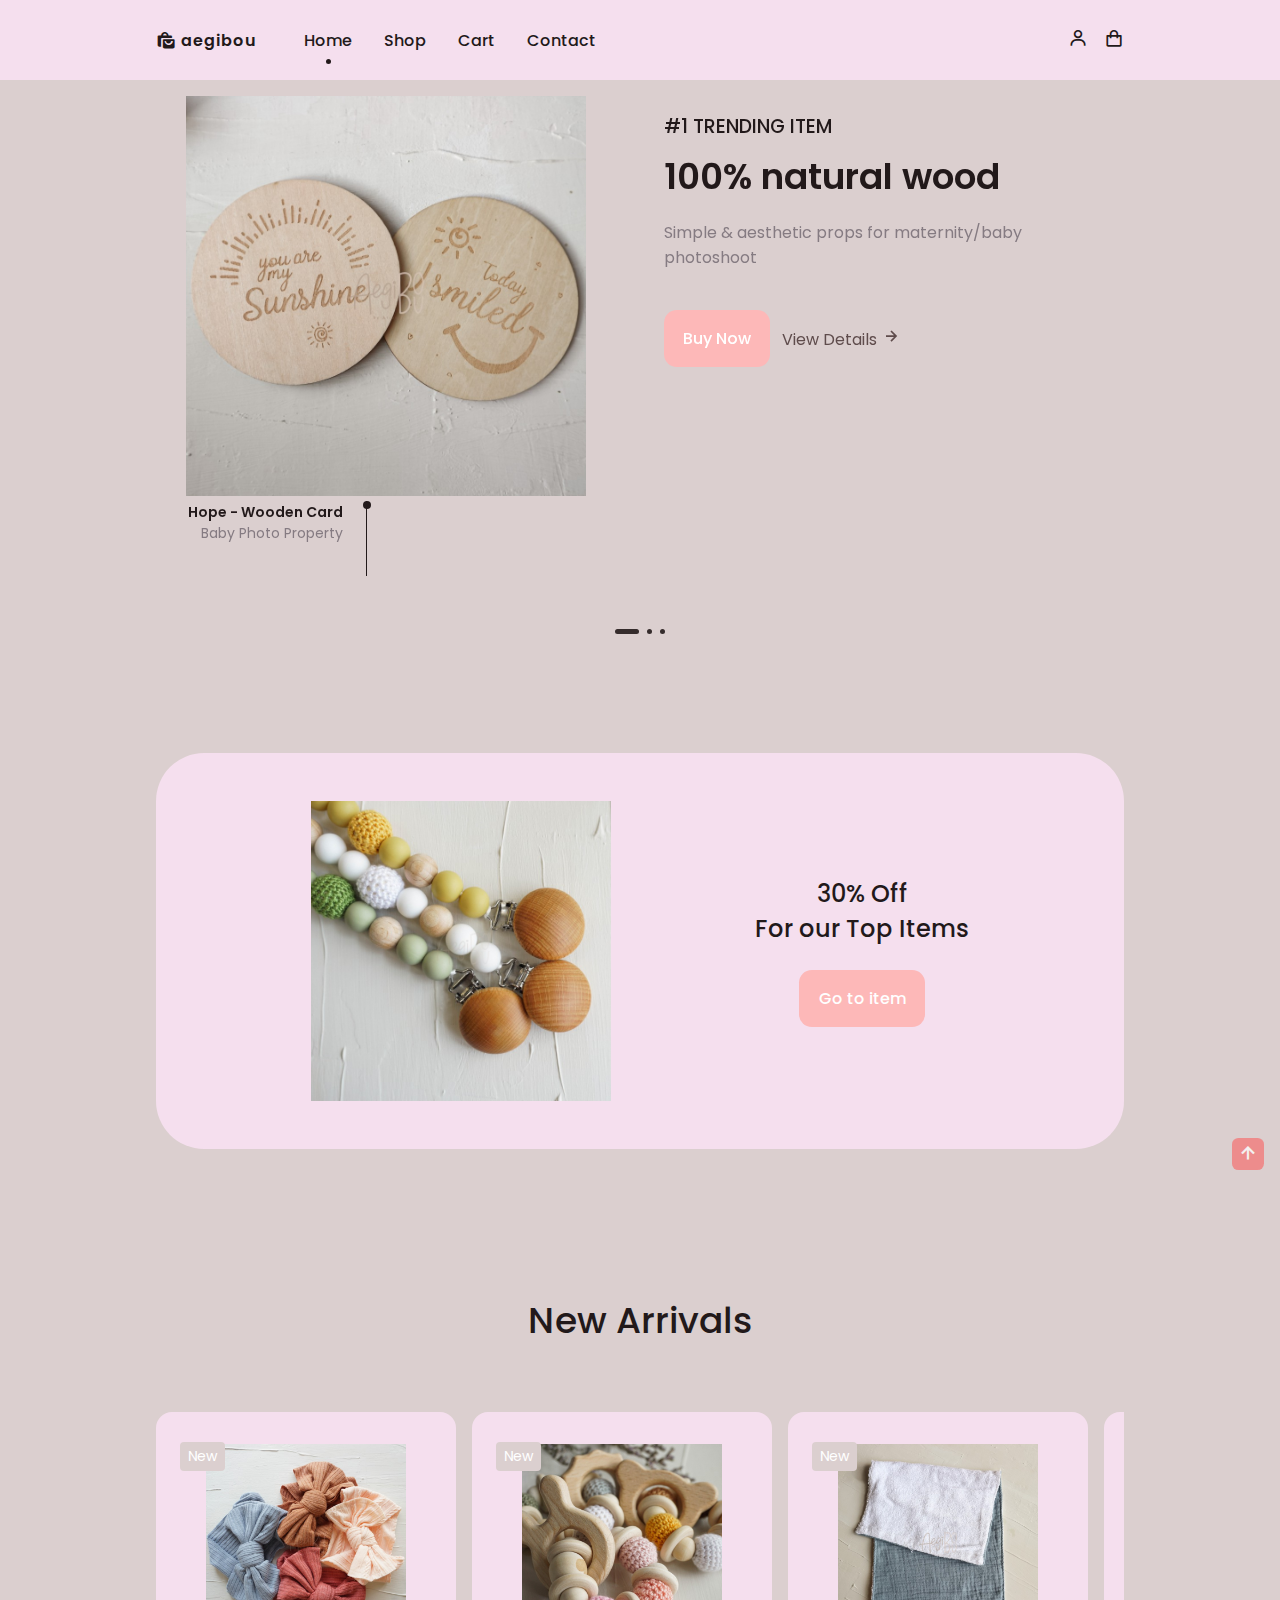
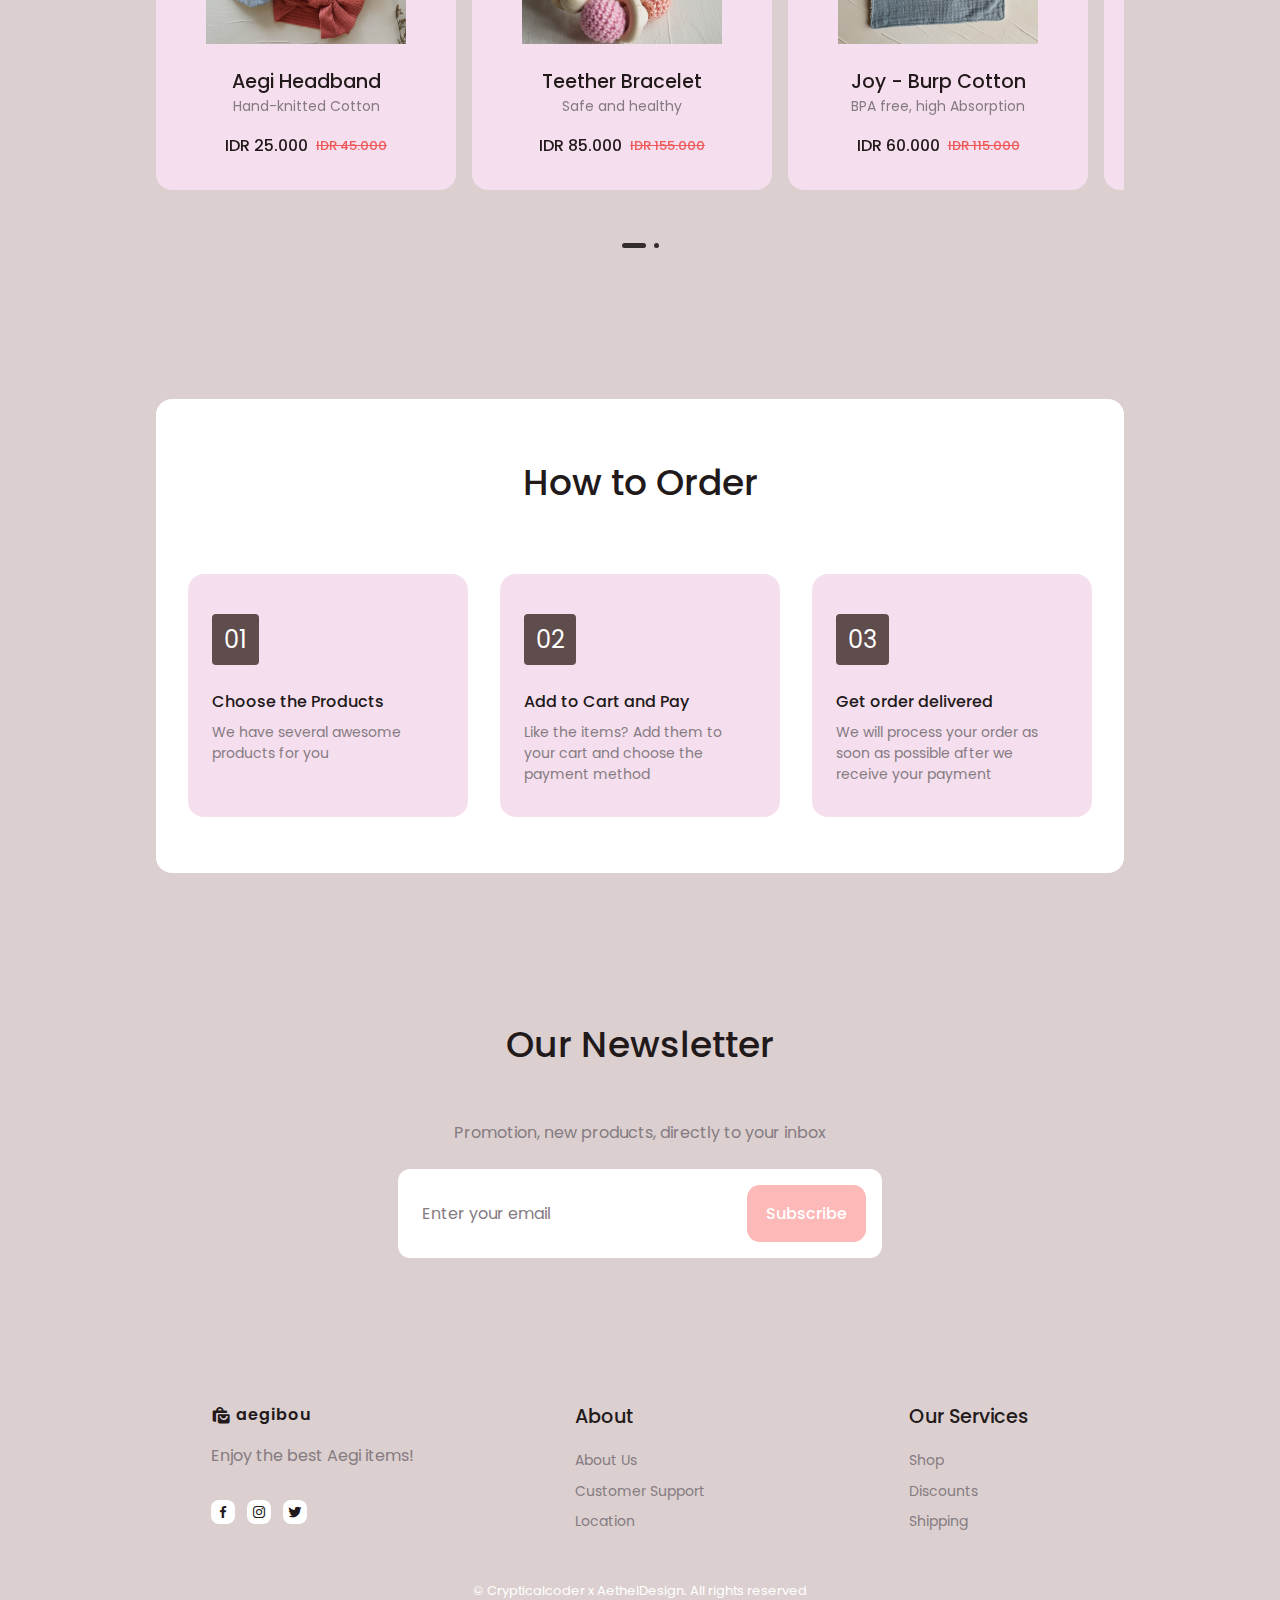
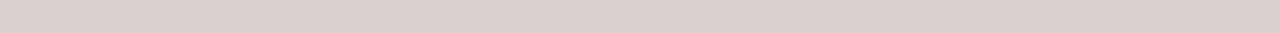
<file: index.html>
<!DOCTYPE html>
<html lang="en">
<head>
    <meta charset="UTF-8">
    <meta http-equiv="X-UA-Compatible" content="IE=edge">
    <meta name="viewport" content="width=device-width, initial-scale=1.0">
    <link href="swiper-bundle.min.css" rel="stylesheet">
    <link href="index.css" rel="stylesheet">
    <link href="https://unpkg.com/boxicons@2.1.1/css/boxicons.min.css" rel="stylesheet">
    <link href="https://cdn.jsdelivr.net/npm/boxicons@Latest/css/boxicons.min.css" rel="stylesheet">
    <title>AegiBou</title>
</head>
<body>
    <header id="header">
        <nav class="nav container">
            <a href="index.html" class="nav_logo">
                <i class="bx bxs-shopping-bags nav_logo-icon"></i>aegibou
            </a>

            <div class="nav_menu" id="nav-menu">
                <ul class="nav_list">
                    <li class="nav_item">
                        <a href="index.html" class="nav_link active-link">Home</a>
                    </li>

                    <li class="nav_item">
                        <a href="shop.html" class="nav_link">Shop</a>
                    </li>

                    <li class="nav_item">
                        <a href="cart.html" class="nav_link">Cart</a>
                    </li>

                    <li class="nav_item">
                        <a href="contact.html" class="nav_link">Contact</a>
                    </li>
                </ul>

                <div class="nav_close" id="nav-close">
                    <i class="bx bx-x"></i>
                </div>
            </div>

            <div class="nav_btn">
                <div class="login_toggle" id="login-button">
                    <i class="bx bx-user"></i>
                </div>

                <div class="nav_shop" id="cart-shop">
                    <i class="bx bx-shopping-bag"></i>
                </div>

                <div class="nav_toggle" id="nav-toggle">
                    <i class="bx bx-grid-alt"></i>
                </div>
            </div>
        </nav>
    </header>
    
    <!-- cart -->
    <div class="cart" id="cart">
        <i class="bx bx-x cart-close" id="cart-close"></i>

        <h2 class="cart_title-center">My Cart</h2>
        <div class="cart_container">
            <article class="cart_card">
                <div class="cart_box">
                    <img src="img/product-1.png" class="cart_img" alt="picture">
                </div>

                <div class="cart_details">
                    <h3 class="cart_title">Aegi Bundle Set C</h3>
                    <span class="cart_price">IDR 295.000</span>
                    <div class="cart_amount">
                        <div class="cart_amount-content">
                            <span class="cart_amount-box">
                                <i class="bx bx-minus"></i>
                            </span>
                            
                            <span class="cart_amount-number">
                                1
                            </span>
                            
                            <span class="cart_amount-box">
                                <i class="bx bx-plus"></i>
                            </span>
                        </div>

                        <i class="bx bx-trash-alt cart_amount-trash"></i>
                    </div>
                </div>
            </article>

            <article class="cart_card">
                <div class="cart_box">
                    <img src="img/product-1.png" class="cart_img" alt="picture">
                </div>

                <div class="cart_details">
                    <h3 class="cart_title">Aegi Bundle Set C</h3>
                    <span class="cart_price">IDR 295.000</span>
                    <div class="cart_amount">
                        <div class="cart_amount-content">
                            <span class="cart_amount-box">
                                <i class="bx bx-minus"></i>
                            </span>
                            
                            <span class="cart_amount-number">
                                1
                            </span>
                            
                            <span class="cart_amount-box">
                                <i class="bx bx-plus"></i>
                            </span>
                        </div>

                        <i class="bx bx-trash-alt cart_amount-trash"></i>
                    </div>
                </div>
            </article>

            <article class="cart_card">
                <div class="cart_box">
                    <img src="img/product-1.png" class="cart_img" alt="picture">
                </div>

                <div class="cart_details">
                    <h3 class="cart_title">Aegi Bundle Set C</h3>
                    <span class="cart_price">IDR 295.000</span>
                    <div class="cart_amount">
                        <div class="cart_amount-content">
                            <span class="cart_amount-box">
                                <i class="bx bx-minus"></i>
                            </span>
                            
                            <span class="cart_amount-number">
                                1
                            </span>
                            
                            <span class="cart_amount-box">
                                <i class="bx bx-plus"></i>
                            </span>
                        </div>

                        <i class="bx bx-trash-alt cart_amount-trash"></i>
                    </div>
                </div>
            </article>

            <div class="cart_prices">
                <span class="cart_prices-item">3 item</span>
                <span class="cart_price-total">IDR 885.000</span>
            </div>
        </div>
    </div>

    <!-- Login -->
    <div class="login" id="login">
        <i class="bx bx-x login-close" id="login-close"></i>
        <h2 class="login_title-center">LogIn</h2>

        <form action="" class="login_form grid">
            <div class="login_content">
                <label for="" class="login_label">Email</label>
                <input type="email" class="login_input">
            </div>

            <div class="login_content">
                <label for="" class="login_label">Password</label>
                <input type="password" class="login_input">
            </div>

            <div>
                <a href="#" class="button">SignIn</a>
            </div>

            <div>
                <p class="signup">Not a member? <a href="registration.html">SignUp here</a></p>
            </div>
        </form>

    </div>
    <!-- main -->
    <main class="main">
        <section class="home container">
            <div class="swiper home-swiper">
                <div class="swiper-wrapper">

                    <section class="swiper-slide">
                        <div class="home_content grid">
                            <div class="home_group">
                                <img src="img/product-3.jpg" alt="text" class="home_img">
                                <div class="home_indicator">

                                </div>
                                <div class="home_details-img">
                                    <h4 class="home_details-title">Hope - Wooden Card</h4>
                                    <span class="home_details-subtitle">Baby Photo Property</span>
                                </div>
                            </div>

                            <div class="home_data">
                                <h3 class="home_subtitle">
                                    #1 Trending Item
                                </h3>
                                <h1 class="home_title">
                                    100% natural wood
                                </h1>
                                <p class="home_description">
                                    Simple & aesthetic props for maternity/baby photoshoot                                </p>

                                <div class="home_buttons">
                                    <a href="details.html" class="button">Buy Now</a>
                                    <a href="details.html" class="button--link button--flex">View Details <i class="bx bx-right-arrow-alt button_icon"></i></a>
                                </div>
                            </div>
                        </div>
                    </section>

                    <section class="swiper-slide">
                        <div class="home_content grid">
                            <div class="home_group">
                                <img src="img/product-2.jpg" alt="text" class="home_img">
                                <div class="home_indicator">

                                </div>
                                <div class="home_details-img">
                                    <h4 class="home_details-title">Wooden Building Block</h4>
                                    <span class="home_details-subtitle">Twinkle and Bloom</span>
                                </div>
                            </div>

                            <div class="home_data">
                                <h3 class="home_subtitle">
                                    #2 Trending Item
                                </h3>
                                <h1 class="home_title">
                                    Various Designs
                                </h1>
                                <p class="home_description">
                                    wooden building block are designed and produced for the entertainment and amusement of babies.
                                </p>

                                <div class="home_buttons">
                                    <a href="details.html" class="button">Buy Now</a>
                                    <a href="details.html" class="button--link button--flex">View Details <i class="bx bx-right-arrow-alt button_icon"></i></a>
                                </div>
                            </div>
                        </div>
                    </section>

                    <section class="swiper-slide">
                        <div class="home_content grid">
                            <div class="home_group">
                                <img src="img/product-5.jpg" alt="text" class="home_img">
                                <div class="home_indicator">

                                </div>
                                <div class="home_details-img">
                                    <h4 class="home_details-title">Wooden Pacifier Holder</h4>
                                    <span class="home_details-subtitle">Original by Aegibou</span>
                                </div>
                            </div>

                            <div class="home_data">
                                <h3 class="home_subtitle">
                                    #3 Trending Item
                                </h3>
                                <h1 class="home_title">
                                    30% OFF
                                </h1>
                                <p class="home_description">
                                    Safe and healthy food grade material, chewable and grinds teeth
                                </p>

                                <div class="home_buttons">
                                    <a href="details.html" class="button">Buy Now</a>
                                    <a href="details.html" class="button--link button--flex">View Details <i class="bx bx-right-arrow-alt button_icon"></i></a>
                                </div>
                            </div>
                        </div>
                    </section>
                </div>
                <div class="swiper-pagination"></div>
            </div>
        </section>

        <section class="discount section section-2">
            <div class="discount-container container grid">
                <img src="img/product-5.jpg" alt="text" id="discount-img" class="discount-img">

                <div class="discount-data">
                    <h2 class="discount-title">30% Off<br>For our Top Items</h2>
                    <a href="#" class="button">Go to item</a>
                </div>
            </div>
        </section>

        <section class="new section">
            <h2 class="section_title">New Arrivals</h2>

            <div class="new-container container">
                <div class="swiper new-swiper">
                    <div class="swiper-wrapper">
                        <div class="new-content swiper-slide">
                            <div class="new-tag">New</div>
                            <img src="img/product-6.jpg" alt="text" class="new-img" id="new-img">
                            <h3 class="new-title">Aegi Headband</h3>
                            <span class="new-subtitle">Hand-knitted Cotton</span>
                
                            <div class="new-prices">
                                <span class="new-price">IDR 25.000</span>
                                <span class="new-discount">IDR 45.000</span>
                            </div>
                
                            <a href="details.html" class="button new_button">
                                <i class="bx bx-cart-alt new-icon"></i>
                            </a>
                        </div>

                        <div class="new-content swiper-slide">
                            <div class="new-tag">New</div>
                            <img src="img/product-7.jpg" alt="text" class="new-img" id="new-img">
                            <h3 class="new-title">Teether Bracelet</h3>
                            <span class="new-subtitle">Safe and healthy</span>
                
                            <div class="new-prices">
                                <span class="new-price">IDR 85.000</span>
                                <span class="new-discount">IDR 155.000</span>
                            </div>
                
                            <a href="details.html" class="button new_button">
                                <i class="bx bx-cart-alt new-icon"></i>
                            </a>
                        </div>

                        <div class="new-content swiper-slide">
                            <div class="new-tag">New</div>
                            <img src="img/product-8.jpg" alt="text" class="new-img" id="new-img">
                            <h3 class="new-title">Joy - Burp Cotton</h3>
                            <span class="new-subtitle">BPA free, high Absorption</span>
                
                            <div class="new-prices">
                                <span class="new-price">IDR 60.000</span>
                                <span class="new-discount">IDR 115.000</span>
                            </div>
                
                            <a href="details.html" class="button new_button">
                                <i class="bx bx-cart-alt new-icon"></i>
                            </a>
                        </div>

                        <div class="new-content swiper-slide">
                            <div class="new-tag">New</div>
                            <img src="img/product-9.jpg" alt="text" class="new-img" id="new-img">
                            <h3 class="new-title">Joy - Towel</h3>
                            <span class="new-subtitle">BPA free, 100% Cotton</span>
                
                            <div class="new-prices">
                                <span class="new-price">IDR 60.000</span>
                                <span class="new-discount">IDR 115.000</span>
                            </div>
                
                            <a href="details.html" class="button new_button">
                                <i class="bx bx-cart-alt new-icon"></i>
                            </a>
                        </div>
                    </div>
                    <div class="swiper-pagination"></div>
                </div>
            </div>
        </section>

        <section class="steps section container">
            <div class="steps-bg">
                <h2 class="section_title">How to Order</h2>
                <div class="steps-container grid">

                    <div class="steps-card">
                        <div class="steps-card-number">01</div>
                        <h2 class="steps-card-title">Choose the Products</h2>
                        <p class="steps-card-description">
                            We have several awesome products for you
                        </p>
                    </div>

                    <div class="steps-card">
                        <div class="steps-card-number">02</div>
                        <h2 class="steps-card-title">Add to Cart and Pay</h2>
                        <p class="steps-card-description">
                            Like the items? Add them to your cart and choose the payment method
                        </p>
                    </div>

                    <div class="steps-card">
                        <div class="steps-card-number">03</div>
                        <h2 class="steps-card-title">Get order delivered</h2>
                        <p class="steps-card-description">
                            We will process your order as soon as possible after we receive your payment
                        </p>
                    </div>
                </div>
            </div>
        </section>

        <section class="newsletter section">
            <div class="newsletter-container container">
                <h2 class="section_title">Our Newsletter</h2>
                <div class="newsletter-description">
                    Promotion, new products, directly to your inbox
                </div>

                <form action="send" class="newsletter-form">
                    <input type="text" placeholder="Enter your email" class="newsletter-input">
                    <button class="button">Subscribe</button>
                </form>
            </div>
        </section>
    </main>

    <footer class="footer section">
      <div class="footer-container container grid">

          <div class="footer-content">
              <a href="#" class="footer-logo">
                  <i class="bx bxs-shopping-bags footer-logo-icon"></i>
                  aegibou
              </a>

              <p class="footer-description">Enjoy the best Aegi items!</p>

              <ul class="footer-social">
                <li><a href="#" class="footer-social-link"><i class="bx bxl-facebook"></i></a></li>
                <li><a href="#" class="footer-social-link"><i class="bx bxl-instagram"></i></a></li>
                <li><a href="#" class="footer-social-link"><i class="bx bxl-twitter"></i></a></li>
              </ul>
          </div>

          <div class="footer-content">
              <h3 class="footer-title">About</h3>

              <ul class="footer-links">
                <li><a href="#" class="footer-link">About Us</a></li>
                <li><a href="#" class="footer-link">Customer Support</a></li>
                <li><a href="#" class="footer-link">Location</a></li>
              </ul>
          </div>

          <div class="footer-content">
            <h3 class="footer-title">Our Services</h3>

            <ul class="footer-links">
                <li><a href="#" class="footer-link">Shop</a></li>
                <li><a href="#" class="footer-link">Discounts</a></li>
                <li><a href="#" class="footer-link">Shipping</a></li>
            </ul>
        </div>

      </div>

      <span class="footer-copy">
          &#169 Crypticalcoder x AethelDesign. All rights reserved
      </span>

    </footer>

    <a href="#" class="scrollup" id="scrollup">
        <i class="bx bx-up-arrow-alt scrollup-icon"></i>
    </a>

    <script src="swiper-bundle.min.js"></script>
    <script src="index.js"></script>
</body>
</html>
</file>
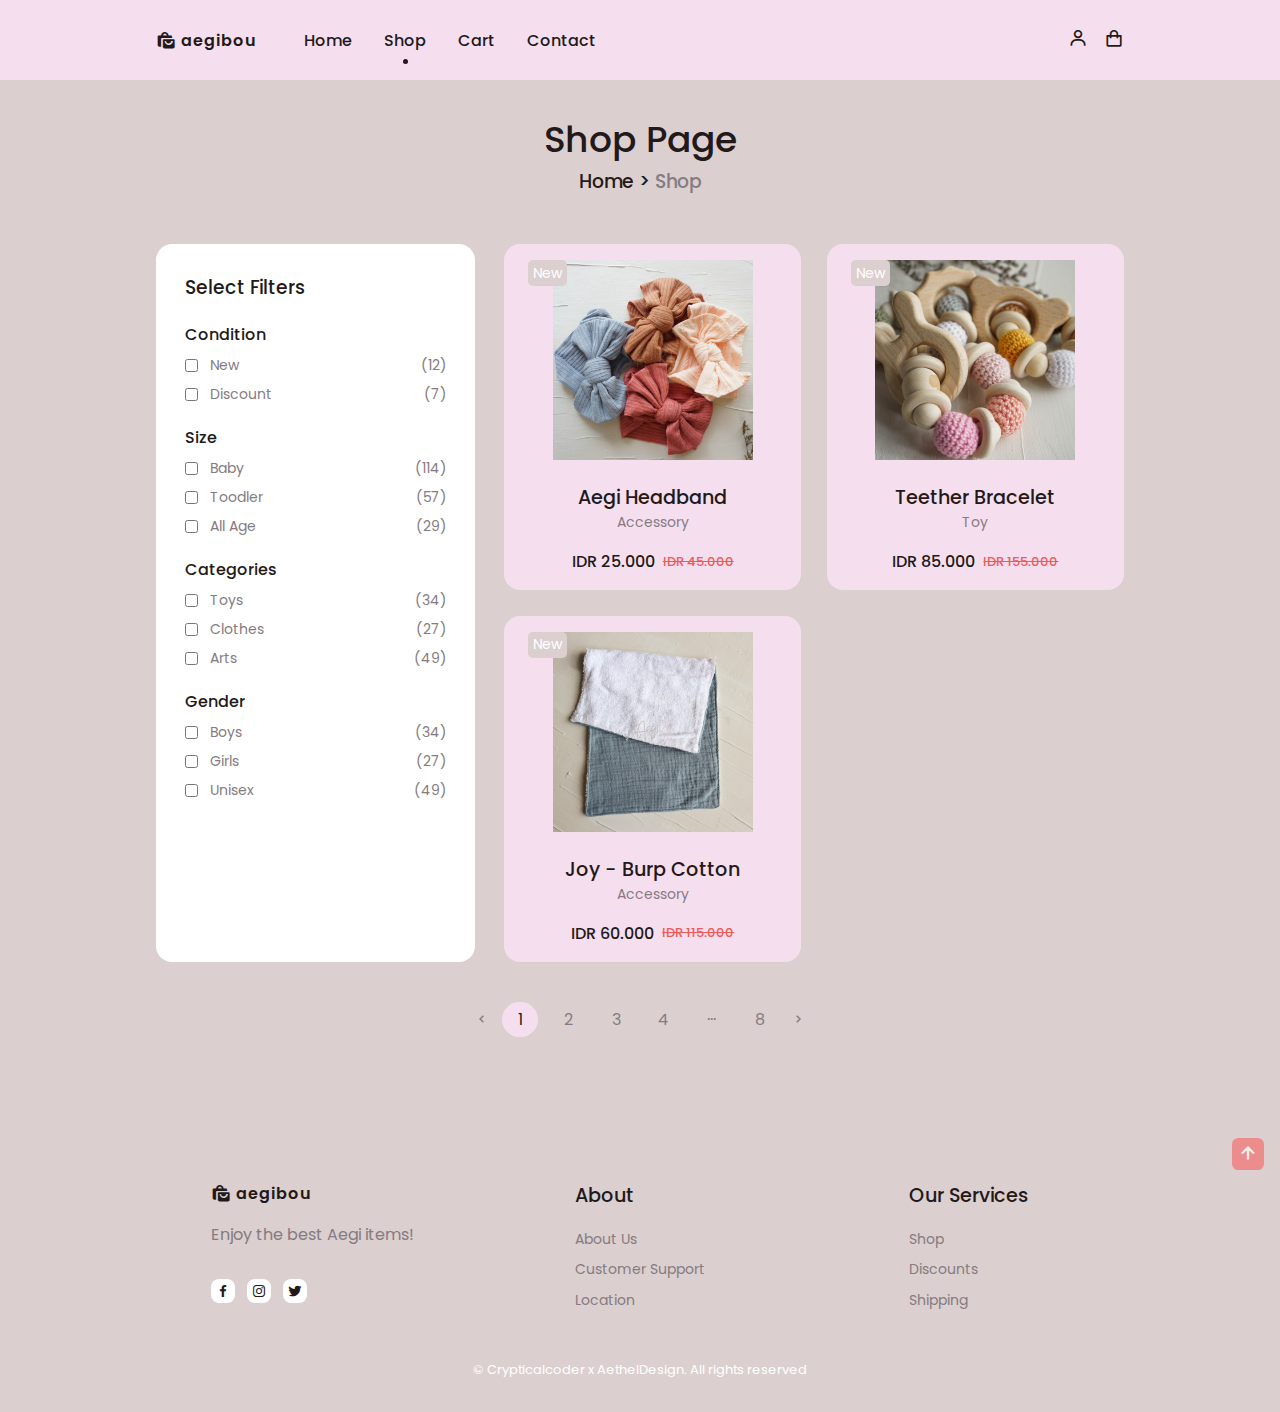
<file: shop.html>
<!DOCTYPE html>
<html lang="en">
<head>
    <meta charset="UTF-8">
    <meta http-equiv="X-UA-Compatible" content="IE=edge">
    <meta name="viewport" content="width=device-width, initial-scale=1.0">
    <link href="swiper-bundle.min.css" rel="stylesheet">
    <link href="index.css" rel="stylesheet">
    <link href="https://unpkg.com/boxicons@2.1.1/css/boxicons.min.css" rel="stylesheet">
    <link href="https://cdn.jsdelivr.net/npm/boxicons@Latest/css/boxicons.min.css" rel="stylesheet">
    <title>AegiBou</title>
</head>

<body>
    <header id="header">
        <nav class="nav container">
            <a href="index.html" class="nav_logo">
                <i class="bx bxs-shopping-bags nav_logo-icon"></i>aegibou
            </a>

            <div class="nav_menu" id="nav-menu">
                <ul class="nav_list">
                    <li class="nav_item">
                        <a href="index.html" class="nav_link">Home</a>
                    </li>

                    <li class="nav_item">
                        <a href="shop.html" class="nav_link active-link">Shop</a>
                    </li>

                    <li class="nav_item">
                        <a href="cart.html" class="nav_link">Cart</a>
                    </li>

                    <li class="nav_item">
                        <a href="contact.html" class="nav_link">Contact</a>
                    </li>
                </ul>

                <div class="nav_close" id="nav-close">
                    <i class="bx bx-x"></i>
                </div>
            </div>

            <div class="nav_btn">
                <div class="login_toggle" id="login-button">
                    <i class="bx bx-user"></i>
                </div>

                <div class="nav_shop" id="cart-shop">
                    <i class="bx bx-shopping-bag"></i>
                </div>

                <div class="nav_toggle" id="nav-toggle">
                    <i class="bx bx-grid-alt"></i>
                </div>
            </div>
        </nav>
    </header>

    <!-- cart -->
    <div class="cart" id="cart">
        <i class="bx bx-x cart-close" id="cart-close"></i>

        <h2 class="cart_title-center">My Cart</h2>
        <div class="cart_container">
            <article class="cart_card">
                <div class="cart_box">
                    <img src="img/product-1.png" class="cart_img" alt="picture">
                </div>

                <div class="cart_details">
                    <h3 class="cart_title">Aegi Bundle Set C</h3>
                    <span class="cart_price">IDR 295.000</span>
                    <div class="cart_amount">
                        <div class="cart_amount-content">
                            <span class="cart_amount-box">
                                <i class="bx bx-minus"></i>
                            </span>
                            
                            <span class="cart_amount-number">
                                1
                            </span>
                            
                            <span class="cart_amount-box">
                                <i class="bx bx-plus"></i>
                            </span>
                        </div>

                        <i class="bx bx-trash-alt cart_amount-trash"></i>
                    </div>
                </div>
            </article>

            <article class="cart_card">
                <div class="cart_box">
                    <img src="img/product-1.png" class="cart_img" alt="picture">
                </div>

                <div class="cart_details">
                    <h3 class="cart_title">Aegi Bundle Set C</h3>
                    <span class="cart_price">IDR 295.000</span>
                    <div class="cart_amount">
                        <div class="cart_amount-content">
                            <span class="cart_amount-box">
                                <i class="bx bx-minus"></i>
                            </span>
                            
                            <span class="cart_amount-number">
                                1
                            </span>
                            
                            <span class="cart_amount-box">
                                <i class="bx bx-plus"></i>
                            </span>
                        </div>

                        <i class="bx bx-trash-alt cart_amount-trash"></i>
                    </div>
                </div>
            </article>

            <article class="cart_card">
                <div class="cart_box">
                    <img src="img/product-1.png" class="cart_img" alt="picture">
                </div>

                <div class="cart_details">
                    <h3 class="cart_title">Aegi Bundle Set C</h3>
                    <span class="cart_price">IDR 295.000</span>
                    <div class="cart_amount">
                        <div class="cart_amount-content">
                            <span class="cart_amount-box">
                                <i class="bx bx-minus"></i>
                            </span>
                            
                            <span class="cart_amount-number">
                                1
                            </span>
                            
                            <span class="cart_amount-box">
                                <i class="bx bx-plus"></i>
                            </span>
                        </div>

                        <i class="bx bx-trash-alt cart_amount-trash"></i>
                    </div>
                </div>
            </article>

            <div class="cart_prices">
                <span class="cart_prices-item">3 item</span>
                <span class="cart_price-total">IDR 885.000</span>
            </div>
        </div>
    </div>

    <!-- Login -->
    <div class="login" id="login">
        <i class="bx bx-x login-close" id="login-close"></i>
        <h2 class="login_title-center">LogIn</h2>

        <form action="" class="login_form grid">
            <div class="login_content">
                <label for="" class="login_label">Email</label>
                <input type="email" class="login_input">
            </div>

            <div class="login_content">
                <label for="" class="login_label">Password</label>
                <input type="password" class="login_input">
            </div>

            <div>
                <a href="#" class="button">SignIn</a>
            </div>

            <div>
                <p class="signup">Not a member? <a href="registration.html">SignUp here</a></p>
            </div>
        </form>
    </div>

    <!-- ==================== MAIN ==================== -->
    <main class="main">
    <!-- ==================== SHOP ==================== -->       
    <section class="shop section container">
        <h2 class="breadcrumb-title">Shop Page</h2>
        <h3 class="breadcrumb-subtitle">Home > <span>Shop</span></h3>

        <div class="shop-container grid">
            <div class="sidebar">            
                <h3 class="sidebar-title">Select Filters</h3>

                <div class="filter-content">
                    <h3 class="filter-subtitle">Condition</h3>

                    <div class="filter">
                        <input type="checkbox" name="" id="">
                        <p id="filter-name-new">New</p> <span id="filter-new-amount">(12)</span> 
                    </div>
                    <div class="filter">
                        <input type="checkbox" name="" id="">
                        <p id="filter-name-discount">Discount</p> <span id="filter-discount-amount">(7)</span> 
                    </div>
                </div>

                <div class="filter-content">
                    <h3 class="filter-subtitle">Size</h3>

                    <div class="filter">
                        <input type="checkbox" name="" id="">
                        <p id="filter-name-baby">Baby</p> <span id="filter-baby-amount">(114)</span> 
                    </div>
                    <div class="filter">
                        <input type="checkbox" name="" id="">
                        <p id="filter-name-toodler">Toodler</p> <span id="filter-toodler-amount">(57)</span> 
                    </div>
                    <div class="filter">
                        <input type="checkbox" name="" id="">
                        <p id="filter-name-allage">All Age</p> <span id="filter-allage-amount">(29)</span> 
                    </div>
                </div>
                
                <div class="filter-content">
                    <h3 class="filter-subtitle">Categories</h3>

                    <div class="filter">
                        <input type="checkbox" name="" id="">
                        <p id="filter-name-toys">Toys</p> <span id="filter-toys-amount">(34)</span> 
                    </div>
                    <div class="filter">
                        <input type="checkbox" name="" id="">
                        <p id="filter-name-clothes">Clothes</p> <span id="filter-clothes-amount">(27)</span> 
                    </div>
                    <div class="filter">
                        <input type="checkbox" name="" id="">
                        <p id="filter-name-arts">Arts</p> <span id="filter-arts-amount">(49)</span> 
                    </div>
                </div>

                <div class="filter-content">
                    <h3 class="filter-subtitle">Gender</h3>

                    <div class="filter">
                        <input type="checkbox" name="" id="">
                        <p id="filter-name-boys">Boys</p> <span id="filter-boys-amount">(34)</span> 
                    </div>
                    <div class="filter">
                        <input type="checkbox" name="" id="">
                        <p id="filter-name-girls">Girls</p> <span id="filter-girls-amount">(27)</span> 
                    </div>
                    <div class="filter">
                        <input type="checkbox" name="" id="">
                        <p id="filter-name-unisex">Unisex</p> <span id="filter-unisex-amount">(49)</span> 
                    </div>
                </div>

            </div>
            
            <div class="shop-items grid">
                <div class="shop-content">
                    <div class="shop-tag">New</div>
                    <img src="img/product-6.jpg" alt="text" class="shop-img">
                    <h3 class="shop-title">Aegi Headband</h3>
                    <span class="shop-subtitle">Accessory</span>

                    <div class="shop-prices">
                        <span class="shop-price">IDR 25.000</span>
                        <span class="shop-discounts">IDR 45.000</span>
                    </div>

                    <a href="details.html" class="button shop-button">
                        <i class="bx bx-cart-alt shop-icon"></i>
                    </a>
                </div>
            
                <div class="shop-content">
                    <div class="shop-tag">New</div>
                    <img src="img/product-7.jpg" alt="text" class="shop-img">
                    <h3 class="shop-title">Teether Bracelet</h3>
                    <span class="shop-subtitle">Toy</span>

                    <div class="shop-prices">
                        <span class="shop-price">IDR 85.000</span>
                        <span class="shop-discounts">IDR 155.000</span>
                    </div>

                    <a href="details.html" class="button shop-button">
                        <i class="bx bx-cart-alt shop-icon"></i>
                    </a>
                </div>

                <div class="shop-content">
                    <div class="shop-tag">New</div>
                    <img src="img/product-8.jpg" alt="text" class="shop-img">
                    <h3 class="shop-title">Joy - Burp Cotton</h3>
                    <span class="shop-subtitle">Accessory</span>

                    <div class="shop-prices">
                        <span class="shop-price">IDR 60.000</span>
                        <span class="shop-discounts">IDR 115.000</span>
                    </div>

                    <a href="details.html" class="button shop-button">
                        <i class="bx bx-cart-alt shop-icon"></i>
                    </a>
                </div>
            </div>
        </div>

        <div class="pagination">
            <i class="bx bx-chevron-left pagination-icon"></i>

            <span class="current">1</span>
            <span>2</span>
            <span>3</span>
            <span>4</span>
            <span>&middot;&middot;&middot;</span>
            <span>8</span>

            <i class="bx bx-chevron-right pagination-icon"></i>
        </div>
    </section>
    </main>

</body>


<footer class="footer section">
    <div class="footer-container container grid">

        <div class="footer-content">
            <a href="#" class="footer-logo">
                <i class="bx bxs-shopping-bags footer-logo-icon"></i>
                aegibou
            </a>

            <p class="footer-description">Enjoy the best Aegi items!</p>

            <ul class="footer-social">
              <li><a href="#" class="footer-social-link"><i class="bx bxl-facebook"></i></a></li>
              <li><a href="#" class="footer-social-link"><i class="bx bxl-instagram"></i></a></li>
              <li><a href="#" class="footer-social-link"><i class="bx bxl-twitter"></i></a></li>
            </ul>
        </div>

        <div class="footer-content">
            <h3 class="footer-title">About</h3>

            <ul class="footer-links">
              <li><a href="#" class="footer-link">About Us</a></li>
              <li><a href="#" class="footer-link">Customer Support</a></li>
              <li><a href="#" class="footer-link">Location</a></li>
            </ul>
        </div>

        <div class="footer-content">
          <h3 class="footer-title">Our Services</h3>

          <ul class="footer-links">
              <li><a href="#" class="footer-link">Shop</a></li>
              <li><a href="#" class="footer-link">Discounts</a></li>
              <li><a href="#" class="footer-link">Shipping</a></li>
          </ul>
      </div>

    </div>

    <span class="footer-copy">
        &#169 Crypticalcoder x AethelDesign. All rights reserved
    </span>

</footer>


<a href="#" class="scrollup" id="scrollup">
    <i class="bx bx-up-arrow-alt scrollup-icon"></i>
</a>

<script src="swiper-bundle.min.js"></script>
<script src="index.js"></script>
</html>
</file>
<file: index.css>
@import url('https://fonts.googleapis.com/css2?family=Poppins:wght@400;500;600;900&display=swap');

* {
    box-sizing: border-box;
    font-family: Poppins, sans-serif;
}

a {
    text-decoration: none;
}

li {
    list-style: none;
}

/* ====Variable CSS==== */
:root {
    --header-height : 3.5rem;

    /* ==== Color ==== */
    --title-color:rgb(34, 25, 26);
    --text-color:rgb(133, 123, 130);
    --body-color:rgb(219, 207, 207);
    --container-color:#ffffff;
    --shadow:black;
    --container-color-2:rgb(245, 223, 238);

    /* ==== Font, Typography ==== */
    --body-font: 'Poppins', sans-serif;
    --biggest-font-size: 4rem;
    --h1-font-size:2.25rem;
    --h2-font-size:1.5rem;
    --h3-font-size:1.2rem;
    --normal-font-size:1rem;
    --small-font-size: .875rem;
    --smaller-font-size: .813rem;

    /*========== Font weight ==========*/
    --font-medium: 500;
    --font-bold: 600;

    /*========== Margenes Bottom ==========*/
    --mb-0-5: .5rem;
    --mb-0-75: .75rem;
    --mb-1: 1rem;
    --mb-1-5: 1.5rem;
    --mb-2: 2rem;
    --mb-2-5: 2.5rem;
    --mb-3: 3rem;

    /*========== z index ==========*/
    --z-tooltip: 10;
    --z-fixed: 100;
}

/* Responsive typography */
@media screen and (max-width: 992px) {
    :root {
        --biggest-font-size: 2rem;
        --h1-font-size: 1.5rem;
        --h2-font-size: 1.25rem;
        --h3-font-size: 1rem;
        --normal-font-size: .938rem;
        --small-font-size: .813rem;
        --smaller-font-size: .75rem;
    }
}

/*=============== BASE ===============*/
* {
    box-sizing: border-box;
    margin: 0;
    padding: 0;
}

html {
    scroll-behavior: smooth;
}

body,
button,
input {
    font-family: var(--body-font);
    font-size: var(--normal-font-size);
}

body {
    background-color: var(--body-color);
    color: var(--text-color);
}

h1, h2, h3, h4 {
    color: var(--title-color);
    font-weight: var(--font-medium);
}

ul {
    list-style: none;
}

a {
    text-decoration: none;
}

img {
    max-width: 100%;
    height: auto;
}

button {
    cursor: pointer;
}

button,
input {
    border: none;
    outline: none;
}

/*=============== REUSABLE CSS CLASSES ===============*/
.section {
    padding: 7rem 0 2rem;
}

.section_title,
.breadcrumb-title {
    font-size: var(--h1-font-size);
}

.section_title,
.breadcrumb-subtitle {
    margin-bottom: var(--mb-3);
}

.section_title,
.breadcrumb-title,
.breadcrumb-subtitle {
    text-align: center;
}

.breadcrumb-subtitle span{
    color: var(--text-color);
}

/* ====Layout==== */

.container {
    max-width : 968px;
    margin-left: auto;
    margin-right:auto;
}

.grid {
    display: grid;
}

/* ====Header==== */
header {
    width: 100%;
    background-color: rgb(245, 223, 238);
    position:fixed;
    z-index: var(--z-fixed);
    padding-left: 20px;
    padding-right: 20px;
}

/* ====Nav==== */
.nav{
    height: calc(var(--header-height) + 1.5rem);
    display:flex;
    justify-content: space-between;
    align-items: center;
    column-gap: 3rem;
}

.nav_close {
    font-size: 2rem;
    position: absolute;
    top: .9rem;
    right: 1.25rem;
    cursor: pointer;
}

.login_toggle,
.nav_logo,
.nav_toggle,
.nav_shop{
    color: var(--title-color);
}

.nav_logo{
    text-transform: lowercase;
    font-weight: var(--font-bold);
    letter-spacing: 1px;
    display: inline-flex;
    align-items: center;
    column-gap: .25rem;
}

.nav_logo-icon{
    font-size: 1.25rem;
}

.nav_btn{
    display: flex;
    align-items: center;
    column-gap: 1rem;
    margin-left: auto;
}

.nav_toggle,
.login_toggle,
.nav_shop{
    font-size: 1.25rem;
    cursor: pointer;
}

.nav_list{
    display: flex;
    align-items: center;
    column-gap: 2rem;
}

.nav_link {
    color: var(--title-color);
    font-weight: var(--font-medium);
    font-size: var(--normal-font-size);
}

.nav_link:hover {
    color: rgb(253, 184, 184);
}

.nav_link:active{
    color: rgb(245, 112, 112);
}

.nav_link:visited{
    color: rgb(245, 112, 112);
}

.nav_close,
.nav_toggle {
    display: none;
}

/* ==== Change BG Header ==== */
.scroll-header {
    background-color: var(--body-color);
    box-shadow: 0 1px 4px var(--shadow);
}

/* ==== Active Link ==== */
.active-link {
    position: relative;
}

.active-link::before{
    content: "";
    position: absolute;
    bottom: -.75rem;
    left: 45%;
    width: 5px;
    height: 5px;
    background: var(--title-color);
    border-radius: 50%;
}

/* ==== MAIN ==== */
/* ==== Home Section ==== */
.home_content{
    padding: 7rem 0 2rem;
    grid-template-columns: repeat(2,1fr);
    column-gap: 3rem;
}

.home_group{
    display: grid;
    position: relative;
    padding-top: 2rem;
}

.home_img{
    width: 100%;
    max-width: 400px;
    transform: translateY(-3rem);
    justify-self: center;
}

.home_indicator{
    width: 8px;
    height: 8px;
    background-color: var(--title-color);
    border-radius: 50%;
    position: absolute;
    bottom: 8%;
    left: 45%;
}

.home_indicator::after{
    content: "";
    position: absolute;
    height: 75px;
    width: 1px;
    background-color: var(--title-color);
    top: 0;
    right: 45%;
}

.home_details-img{
    position: absolute;
    bottom: 0;
    left: 7%;
}

.home_details-title{
    font-weight: 600;
}

.home_details-title,
.home_details-subtitle{
    display: block;
    font-size: var(--small-font-size);
    text-align: right;
}

.home_subtitle {
    font-size: var(--h3-font-size);
    text-transform: uppercase;
    margin-bottom: var(--mb-1);
}

.home_title{
    font-size: var(--h1-font-size);
    font-weight: var(--font-bold);
    line-height: 109%;
    margin-bottom: var(--mb-1-5);
}

.home_description{
    margin-bottom: var(--mb-2-5);
    padding-right: 2rem;
}

.home_buttons{
    display: flex;
    align-items: center;
}
/* ==== Swiper Class ==== */
.swiper-pagination{
    position: initial;
    margin-top: var(--mb-2-5);
}

.swiper-pagination-bullet {
    width: 5px;
    height: 5px;
    background: var(--title-color);
    opacity: 0.9;
}

.swiper-pagination-horizontal.swiper-pagination-bullet .swiper-pagination-bullet{
    margin: 0.5rem;
}

.swiper-pagination-bullet-active {
    width: 1.5rem;
    height: 5px;
    border-radius: .5rem;
}

/* ==== Buttons ==== */
.button {
    display: inline-block;
    background-color: rgb(253, 184, 184) ;
    color: #ffffff;
    padding: 1rem 1.2rem;
    border-radius: .8rem;
    font-weight: var(--font-medium);
    transition: .3s;
}

.button:hover{
    background-color: rgb(245, 112, 112);
}

.button_icon {
    font-size: 1.25rem;
}

.button--link{
    color: rgb(95, 76, 76);
    margin-left: 12px;
}

.button--flex{
    display: inline-block;
    align-items: center;
    column-gap: .5rem;
}
/* ==== Discount Section ==== */

.discount-container {
    grid-template-columns: repeat(2,max-content);
    justify-content: center;
    align-items: center;
    column-gap: 3rem;
    padding: 3rem 0;
    background-color: var(--container-color-2);
    border-radius: 3rem;
}

.discount-img{
    width: 100%;
    max-width: 300px;
}

.discount-data{
    padding-left: 6rem;
    text-align: center;
}

.discount-title {
    font-size: var(--h2-font-size);
    margin-bottom: var(--mb-1-5);
}

/* ==== Cart ==== */
.cart {
    position: fixed;
    background-color: var(--body-color);
    z-index: var(--z-fixed);
    width: 450px;
    box-shadow: -2px 0 4px var(--shadow);
    height: 100%;
    top: 0;
    right: -100%;
    padding: 3.5rem 2rem;
    transition: .4s;
}

.cart_title-center{
    font-size: var(--h2-font-size);
    text-align: center;
    margin-bottom: var(--mb-3);
}

.cart-close{
    font-size: 2rem;
    color: var(--title-color);
    position: absolute;
    top: 1.25rem;
    right: .9rem;
    cursor: pointer;
}

.cart_container{
    display: grid;
    row-gap: 1.5rem;
}

.cart_card {
    display: flex;
    align-items: center;
    column-gap: 1rem;
}

.cart_box {
    background-color: var(--container-color);
    padding: .5rem;
    display: flex;
    align-items: center;
}

.cart_img {
    width: 200px;
}

.cart_title {
    font-size: var(--normal-font-size);
    margin-bottom: var(--mb-0-5);
}

.cart_price {
    display: block;
    font-size: var(--small-font-size);
    color: rgb(95, 76, 76);
    margin-bottom: var(--mb-1-5);
}
.cart_amount,
.cart_amount-content{
    display: flex;
    align-items: center;
}

.cart_amount {
    column-gap: 3rem;
}

.cart_amount-content {
    column-gap: 1rem;
}

.cart_amount-box {
    display: inline-flex;
    padding: .25rem;
    background: var(--container-color);
    cursor: pointer;
    border-radius: 50%;
}

.cart_amount-trash {
    font-size: 1.15rem;
    color: rgb(95, 76, 76);
    cursor: pointer;
}

.cart_prices {
    margin-top: 2rem;
    display: flex;
    align-items: center;
    justify-content: space-between;
}

.cart_prices-item,
.cart_price-total {
    color: rgb(34, 25, 26);
}

.cart_prices-item{
    font-size: var(--small-font-size);
}

.cart_price-total{
    font-size: var(--h3-font-size);
    font-weight: var(--font-medium);
}

/* ====Show Cart==== */
.show-cart{
    right: 0;
}

/* ====LogIn==== */
.login {
    position: fixed;
    background-color: var(--body-color);
    z-index: var(--z-fixed);
    width: 450px;
    box-shadow: -2px 0 4px var(--shadow);
    height: 100%;
    top: 0;
    right: -100%;
    padding: 3.5rem 2rem;
    transition: .4s;
}

.login_title-center{
    font-size: var(--h2-font-size);
    text-align: center;
    margin-bottom: var(--mb-3);
}

.login-close{
    font-size: 2rem;
    color: var(--title-color);
    position: absolute;
    top: 1.25rem;
    right: .9rem;
    cursor: pointer;
}

.login_form {
    row-gap: 1.5rem;
}

.login_content {
    background-color: var(--container-color);
    border-radius: .5rem;
    padding: .75rem 1rem;
}

.login_label {
    font-size: var(--small-font-size);
    color: var(--title-color);
}

.login_input {
    width: 100%;
    background: var(--container-color);
    color: var(--text-color);
    font-size: var(--normal-font-size);
    padding: .25rem .5rem .5rem 0;
}

.signup {
    color: var(--title-color);
    font-size: var(--small-font-size);
    font-weight: var(--font-medium);
}

.signup a {
    color: rgb(175, 95, 95)
}

/* ====Show Login==== */
.show-login {
    right: 0;
}

/* ====New Section==== */
.new-container {
    padding-top: 1rem;
}

.new-img{
    width: 100%;
    max-width: 200px;
    margin-bottom: var(--mb-1);
}

.new-content {
    position: relative;
    background: var(--container-color-2);
    width: 100%;
    max-width: 300px;
    padding: 2rem 0;
    border-radius: 1rem;
    text-align: center;
    overflow: hidden;
}

.new-tag{
    position: absolute;
    top: 8%;
    left: 8%;
    background-color: var(--body-color);
    color: #ffffff;
    font-size: var(--small-font-size);
    padding: .25rem .5rem;
    border-radius: .25rem;
}

.new-title{
    font-size: var(--h3-font-size);
    font-weight: var(--font-medium);
}

.new-subtitle{
    display: block;
    font-size: var(--small-font-size);
    margin-bottom: var(--mb-1);
}

.new-prices{
    display: inline-flex;
    align-items: center;
    column-gap: .5rem;
}

.new-price{
    font-weight: var(--font-medium);
    color:var(--title-color)
}

.new-discount{
    text-decoration: line-through;
    font-size: var(--smaller-font-size);
    color: #ee5a5a;
    font-weight: var(--font-medium);
}

.new_button{
    display: inline-flex;
    padding: .5rem;
    border-radius:.25rem .25rem .75rem .25rem;
    position: absolute;
    bottom: 0;
    right: -3rem;
}

.new-icon{
    font-size: 1.25rem;
}

.new-content:hover .new-img{
    transform: translateY(-.5rem);
    transition: 0.4s;
}

.new-content:hover .new_button{
    right: 0;
    transition: 0.7s;
}


/* ====Steps Section==== */
.steps-bg{
    background-color: var(--container-color);
    padding: 3.5rem 2rem;
    border-radius: 1rem;
}

.steps-container{
    grid-template-columns: repeat(3,1fr);
    column-gap: 2rem;
    padding-top: 1rem;
}

.steps-card{
    background-color: var(--container-color-2);
    padding: 2.5rem 3rem 2rem 1.5rem;
    border-radius: 1rem;
}

.steps-card-number{
    display: inline-block;
    background-color: rgb(95, 76, 76);
    color: white;
    padding: .5rem .75rem;
    border-radius: .25rem;
    font-size: var(--h2-font-size);
    margin-bottom: var(--mb-1-5);
    transition: .3s;
}

.steps-card-title{
    font-size: var(--normal-font-size);
    margin-bottom: var(--mb-0-5);
}

.steps-card-description{
    font-size: var(--small-font-size);
}

.steps-card:hover .steps-card-number{
    transform: translateY(-.25rem);
}

/* ====Newsleter==== */
.newsletter-container {
    display: grid;
    grid-template-columns: .5fr;
    justify-content: center;
}

.newsletter-description{
    padding: 0 3rem;
    text-align: center;
    margin-bottom: var(--mb-1-5);
}

.newsletter-form{
    background-color: var(--container-color);
    padding: 1rem;
    display: flex;
    justify-content: space-between;
    border-radius: .75rem;
}

.newsletter-input{
    width: 70%;
    padding: 0 .5rem;
    background: none;
    color: var(--title-color);
}

.newsletter-input::placeholder{
    color: var(--text-color);
}

/* ==== Footer ==== */
.footer {
    position: relative;
    overflow: hidden;
}

.footer-container {
    grid-template-columns: repeat(3,1fr);
    justify-items: center;
    column-gap: 1rem;
}

.footer-logo{
    color: var(--title-color);
    text-transform: lowercase;
    font-weight: var(--font-bold);
    letter-spacing: 1px;
    display: inline-flex;
    align-items: center;
    column-gap: .25rem;
    margin-bottom: var(--mb-1);
}

.footer-logo-icon{
    font-size: 1.25rem;
}


.footer-description {
    margin-bottom: var(--mb-2);
}

.footer-social {
    display: flex;
    column-gap: .75rem;
}

.footer-social-link{
    display: flex;
    background: var(--container-color);
    padding: .25rem;
    color: var(--title-color);
    font-size: 1rem;
    border-radius: .5rem;
}

.footer-social-link:hover{
    background: rgb(245, 112, 112);
}

.footer-title{
    font-size: var(--h3-font-size);
    margin-bottom: var(--mb-1);
}

.footer-links{
    display: grid;
    row-gap: .35rem;
}

.footer-link {
    font-size: var(--small-font-size);
    color: var(--text-color);
    transition: .3s;
}

.footer-link:hover{
    color: rgb(175, 95, 95);
}

.footer-copy{
    display: block;
    text-align: center;
    font-size: var(--smaller-font-size);
    margin-top: 3rem;
    color: #ffffff;
}
/* ==== Scroll Up ==== */
.scrollup{
    position: fixed;
    right: 1rem;
    bottom: -30%;
    background: rgb(245, 112, 112);
    border-radius: .4rem;
    display: inline-flex;
    padding: .25rem;
    z-index: var(--z-tooltip);
    opacity: .7;
    transition: .8s;
}

.scrollup:hover{
    opacity: 1;
    background: rgb(245, 112, 112);
}

.scrollup-icon{
    font-size: 1.5rem;
    color: #ffffff
}

.show-scrollup{
    bottom: 3rem;
}
/* ==== Shop Page ==== */
.shop-container{
    grid-template-columns: 1.7fr 3.3fr;
    column-gap: 1.8rem;
}

.sidebar{
    padding: 1.8rem;
    background-color: var(--container-color);
    border-radius: 1rem;
}

.filter-title{
    font-size: var(--h3-font-size);
    text-transform: uppercase;
}

.filter-subtitle{
    margin: 1.25rem 0 var(--mb-0-5);
    font-size: var(--normal-font-size);
}

.filter {
    display: flex;
    align-items: center;
    margin-bottom: var(--mb-0-5);
    color: var(--text-color);
    font-size: var(--small-font-size);
}

.filter p {
    flex: 1;
}

.filter input{
    margin-right: var(--mb-0-75);
    cursor: pointer;
}

.shop-items{
    grid-template-columns: repeat(2, 1fr);
    gap: 1.6rem;
}

.shop-content{
    position: relative;
    background-color: var(--container-color-2);
    padding: 1rem;
    border-radius: 1rem;
    text-align: center;
    overflow: hidden;
}

.shop-img {
    width: 200px;
    margin-bottom: var(--mb-1);
    transition: .3s;
}

.shop-tag{
    position: absolute;
    left: 8%;
    background-color: var(--body-color);
    color: #ffffff;
    font-size: var(--small-font-size);
    padding: 2.5px 5px;
    border-radius: .3rem;
}

.shop-title{
    font-size: var(--h3-font-size);
    font-weight: var(--font-medium);
}

.shop-subtitle{
    display: block;
    font-size: var(--small-font-size);
    margin-bottom: var(--mb-1);
}

.shop-prices{
    display: inline-flex;
    align-items: center;
    column-gap: .5rem;
}

.shop-price{
    font-weight: var(--font-medium);
    align-items: center;
    color: var(--title-color);
}

.shop-discounts{
    color: #ee5a5a;
    font-size: var(--smaller-font-size);
    text-decoration: line-through;
    font-weight: var(--font-medium);
}

.shop-button{
    display: inline-flex;
    padding: .5rem;
    border-radius: .25rem .25rem .75rem .25rem;
    position: absolute;
    bottom: 0;
    right: -3rem;
    transition: .5s;
}

.shop-icon{
    font-size: 1.25rem;
}

.shop-content:hover .shop-img{
    transform: translateY(-.5rem);
}

.shop-content:hover .shop-button{
    right: 0rem;
}


/* ==== Pagination ==== */
.pagination{
    display: flex ;
    align-items: center;
    justify-content: center;
    column-gap: .8rem;
    font-size: var(--normal-font-size);
    margin-top: var(--mb-2-5);
}

.pagination span{
    width: 2.2rem;
    height: 2.2rem;
    line-height: 36px;
    text-align: center;
    border-radius: 50%;
    cursor: pointer;
}

.pagination .current{
    background-color: var(--container-color-2);
    color: var(--title-color);
}

.pagination-icon{
    font-size: var(--normal-font-size);
}
/* ==== Responsive ==== */

/* Large Device */
@media screen and (max-width: 1200px){
    .home_img{
        height: 400px;
    }

}

@media screen and (max-width: 992px){
    .container {
        margin-left: var(--mb-1-5);
        margin-right : var(--mb-1-5);
    }

    .section_title{
        font-size: var(--h2-font-size);
        margin-bottom: var(--mb-2);
    }

    .home_content {
        padding: 8rem 0 2rem;
    }

    .home_img{
        height: 300px;
        transform: translateY(0);
    }

    .home_indicator{
        bottom: initial;
        left: initial;
        top: 5rem;
        right: -1.5rem;
    }

    .home_indicator::after{
        top: -3rem;
        height: 48px;
    }

    .home_details-img{
        right: -1rem;
        bottom: 19rem;
    }

    .home_description {
        padding-right: 0;
    }

    .swiper-pagination{
        margin-top: var(--mb-2);
    }

    .discount-container {
        column-gap: 3rem;
    }

    .new-content{
        width: 242px;
        padding: 2rem 0 1.5rem 0;
    }

    .new-img{
        width: 140px;
    }
    
    .new-img,
    .new-subtitle{
        margin-bottom: var(--mb-0-5);
    }

    .new-title{
        font-size: var(--normal-font-size);
    }

    .steps-bg{
        padding : 3rem 2rem 2rem;
    }

    .steps-container{
        grid-template-columns: repeat(2,1fr);
        row-gap: 1rem;
    }

    .shop-container{
        grid-template-columns: 1.6fr 3.4fr;
    }

    .shop-content{
        padding: 2.5rem 0 1.5rem 0;
        border-radius: .75rem;
    }

    .shop-img{
        width: 150px;
    }

    .shop-img,
    .shop-subtitle{
        margin-bottom: var(--mb-0-5);
    }

    .shop-title{
        size: var(--normal-font-size);
    }
}

/* Medium Device */
@media screen and (max-width: 767px){
body{
    margin: var(--header-height) 0 0 0;
}

header{
    position: fixed;
    top: 0;
}

.section{
    padding: 4.5rem 0 2rem;
}

.nav{
    height: var(--header-height);
}

.nav_menu{
    position: fixed;
    top: 0;
    right: -100%;
    width: 30%;
    height: 100%;
    padding: 6rem 2rem 3.5rem;
    background-color: var(--body-color);
    transition: .6s;
}

.nav_list{
    flex-direction: column;
    row-gap: 2rem;
}

.nav_toggle,
.nav_close{
    display: block;
}


/* ==== Show menu ==== */
.show-menu{
    right: 0;
}

.home_content{
    padding: 1.5rem;
    grid-template-columns: 1fr;
    row-gap: 1rem;
}

.home_indicator{
display: none;
}

.home_details-img{
    display: flex;
    flex-direction: column;
    justify-content: center;
    align-items: center;
    right: 0;
    left: 0;
    bottom: 90%;
}

.home_img{
    width: 250px;
    height: 250px;
}

.home_title{
    margin-bottom: var(--mb-1);
}

.home_description{
    margin-bottom: var(--mb-1-5);
}

.swiper-pagination{
    margin-top: var(--mb-1);
}

.discount-container{
    grid-template-columns: 1fr;
    row-gap: 1.25rem;
    padding: 2.5rem 0 1.5rem;
    border-radius: 1rem;
}

.discount-img{
    margin:0 auto;
    order: 1;
}

.discount-data{
    padding-left: 0;
}

.newsletter-container{
    grid-template-columns: .7fr;
}

.footer-container{
    grid-template-columns: 1fr;
    row-gap: 2rem;
    justify-items: start;
}


.footer-copy {
    margin-top: 2rem;
}

.shop-container{
    grid-template-columns: 520px;
    justify-content: center;
    row-gap: 2rem;
}
}

@media screen and (max-width: 576px){
    .steps-container {
        grid-template-columns: 1fr;
    }

    .steps-bg{
        padding: 3rem 2rem 2rem;
    }

    .newsletter-container{
        grid-template-columns: 1fr;
    }

    .login,
    .cart{
        width: 100%;
    }

    .shop-container{
        grid-template-columns: .8fr;
    }

    .shop-items{
        grid-template-columns: 1fr;
    }

    .sidebar{
        padding: 1.25rem 1.4rem;
    }

    .pagination span{
        height: 1.8rem;
        width: 1.8rem;
        line-height: 30px;
    }

    .pagination{
        column-gap: .2rem;
    }
}

/* Small Device */
@media screen and (max-width: 370px){
.container{
    margin-left: var(--mb-1);
    margin-right: var(--mb-1);
}

.nav{
    column-gap: 0;
}

.home_img{
    height: 200px;
}

.home_buttons {
    flex-direction: column;
    width: max-content;
    row-gap: 1rem;
    position: absolute;
    left: .5rem;
}

.swiper-pagination{
    margin-top: var(--mb-2-5);
}

.steps-bg{
    padding: 2rem;
}

.steps-card{
    padding:2rem;
}

.newsletter-form{
    width: 100%;
    display: flex;
    flex-direction: column;
}

.newsletter-input{
    text-align: center;
    width: 100%;
    padding-bottom: 3rem;
    display: flex;
    flex-direction: column;
}


.shop-container{
    grid-template-columns: 1fr;
}

.pagination span{
    font-size:  var(--small-font-size);
}
}
</file>
